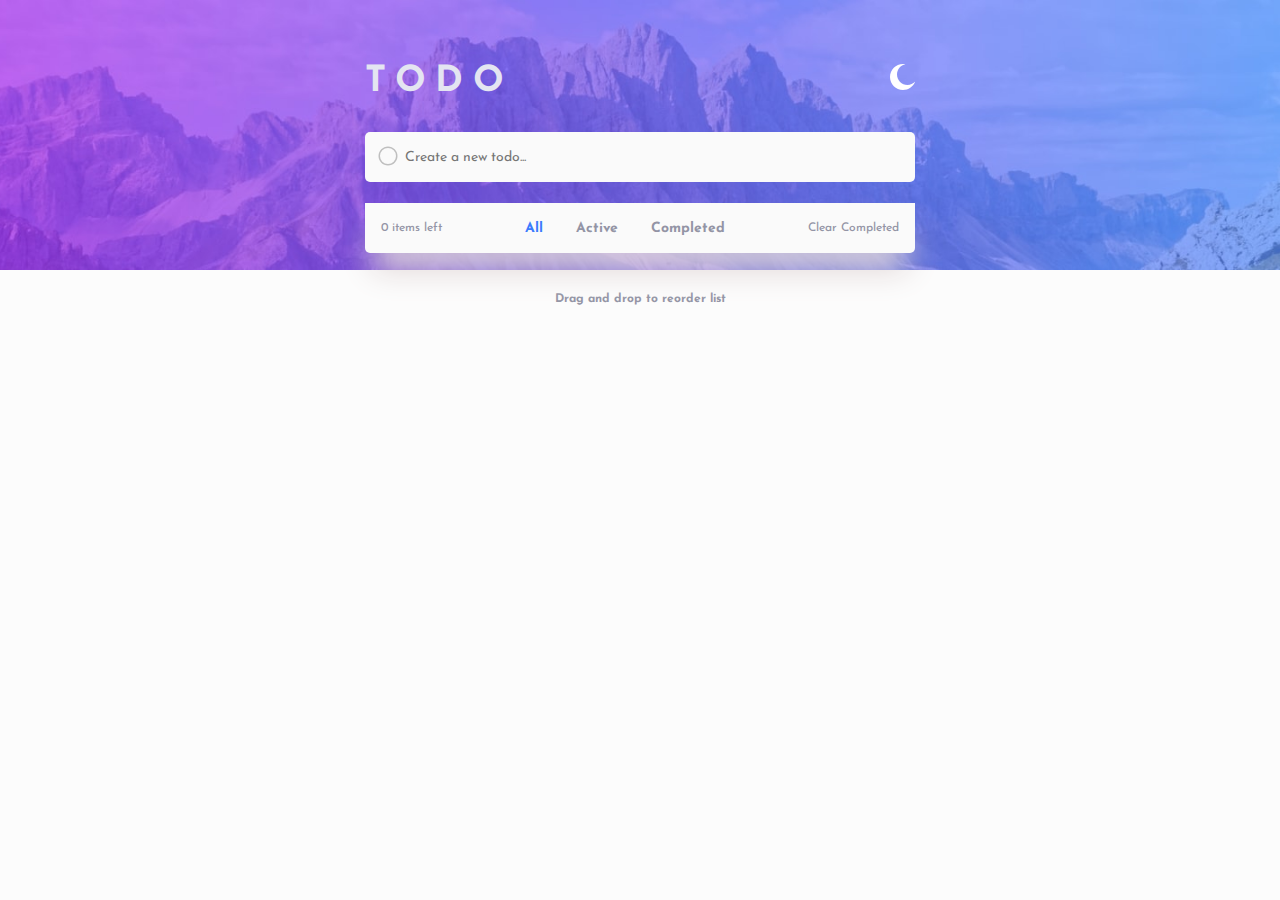
<file: index.html>
<!DOCTYPE html>
<html lang="en">
  <head>
    <meta charset="UTF-8" />
    <meta http-equiv="X-UA-Compatible" content="IE=edge" />
    <meta name="viewport" content="width=device-width, initial-scale=1.0" />
    <link rel="stylesheet" href="./style.css" />
    <title>TODO APP</title>
  </head>
  <body>
    <main>
      <!-- <h1>hello</h1> -->
      <div class="background-img">
        <!-- <img src="../images/bg-mobile-light.jpg" alt="" /> -->
        <div class="logoandtoggle section">
          <h1 class="logo">TODO</h1>
          <button class="toggle">
            <span>
              <svg xmlns="http://www.w3.org/2000/svg" width="26" height="26">
                <path
                  fill="#FFF"
                  fill-rule="evenodd"
                  d="M13 0c.81 0 1.603.074 2.373.216C10.593 1.199 7 5.43 7 10.5 7 16.299 11.701 21 17.5 21c2.996 0 5.7-1.255 7.613-3.268C23.22 22.572 18.51 26 13 26 5.82 26 0 20.18 0 13S5.82 0 13 0z"
                />
              </svg>
            </span>
            <span class="donot">
              <svg xmlns="http://www.w3.org/2000/svg" width="26" height="26" >
                <path
                  fill="#FFF"
                  fill-rule="evenodd"
                  d="M13 21a1 1 0 011 1v3a1 1 0 11-2 0v-3a1 1 0 011-1zm-5.657-2.343a1 1 0 010 1.414l-2.121 2.121a1 1 0 01-1.414-1.414l2.12-2.121a1 1 0 011.415 0zm12.728 0l2.121 2.121a1 1 0 01-1.414 1.414l-2.121-2.12a1 1 0 011.414-1.415zM13 8a5 5 0 110 10 5 5 0 010-10zm12 4a1 1 0 110 2h-3a1 1 0 110-2h3zM4 12a1 1 0 110 2H1a1 1 0 110-2h3zm18.192-8.192a1 1 0 010 1.414l-2.12 2.121a1 1 0 01-1.415-1.414l2.121-2.121a1 1 0 011.414 0zm-16.97 0l2.121 2.12A1 1 0 015.93 7.344L3.808 5.222a1 1 0 011.414-1.414zM13 0a1 1 0 011 1v3a1 1 0 11-2 0V1a1 1 0 011-1z"
                />
              </svg>
            </span>
          </button>
        </div>
        <div class="lab section">
          <form action="" class="formheader">
           <input type="text" placeholder="Create a new todo..." class="main-input"></input> 
           <span class="circle"> <img src="../images/radio_button_unchecked_FILL0_wght300_GRAD0_opsz24.svg" alt="circle"></span>
      <button class="labeltick" type="submit"> 
            <img src="../images/done_FILL0_wght100_GRAD0_opsz24.svg" alt=""></button> 
          </form>
        </div>

        <div class="list-container section">
          <!-- <div class="holdertext"><h4>- - Nothing to see here yet! - -</h4></div> -->
          <ul class="list-start">
          </ul>
          <div class="main-li countandclear">
            <h5 class="once">0 items left</h5> 
            <div class="buttonsalias">
            <ul class="forbtnsalias">
              <li class="singlebtn">
                <button class="btn active" data-id="all">all</button>
              </li>
              <li class="singlebtn">
                <button class="btn" data-id="active">active</button>
              </li>
              <li class="singlebtn">
                <button class="btn" data-id="completed">completed</button>
              </li>
            </ul> 
          </div>
            <button class="removebtn">clear completed</button>
          </div>
      
        </div>
        <div class="three-footer-btns section">
          <ul class="forbtns">
            <li class="singlebtn">
              <button class="btn active" data-id="all">all</button>
            </li>
            <li class="singlebtn">
              <button class="btn" data-id="active">active</button>
            </li>
            <li class="singlebtn">
              <button class="btn" data-id="completed">completed</button>
            </li>
          </ul> 
        </div>
        <h6 class="end">Drag and drop to reorder list</h6>
      </div>
    </main>
    <script src="./src/app.js" type="module"></script>
  </body>
</html>
</file>
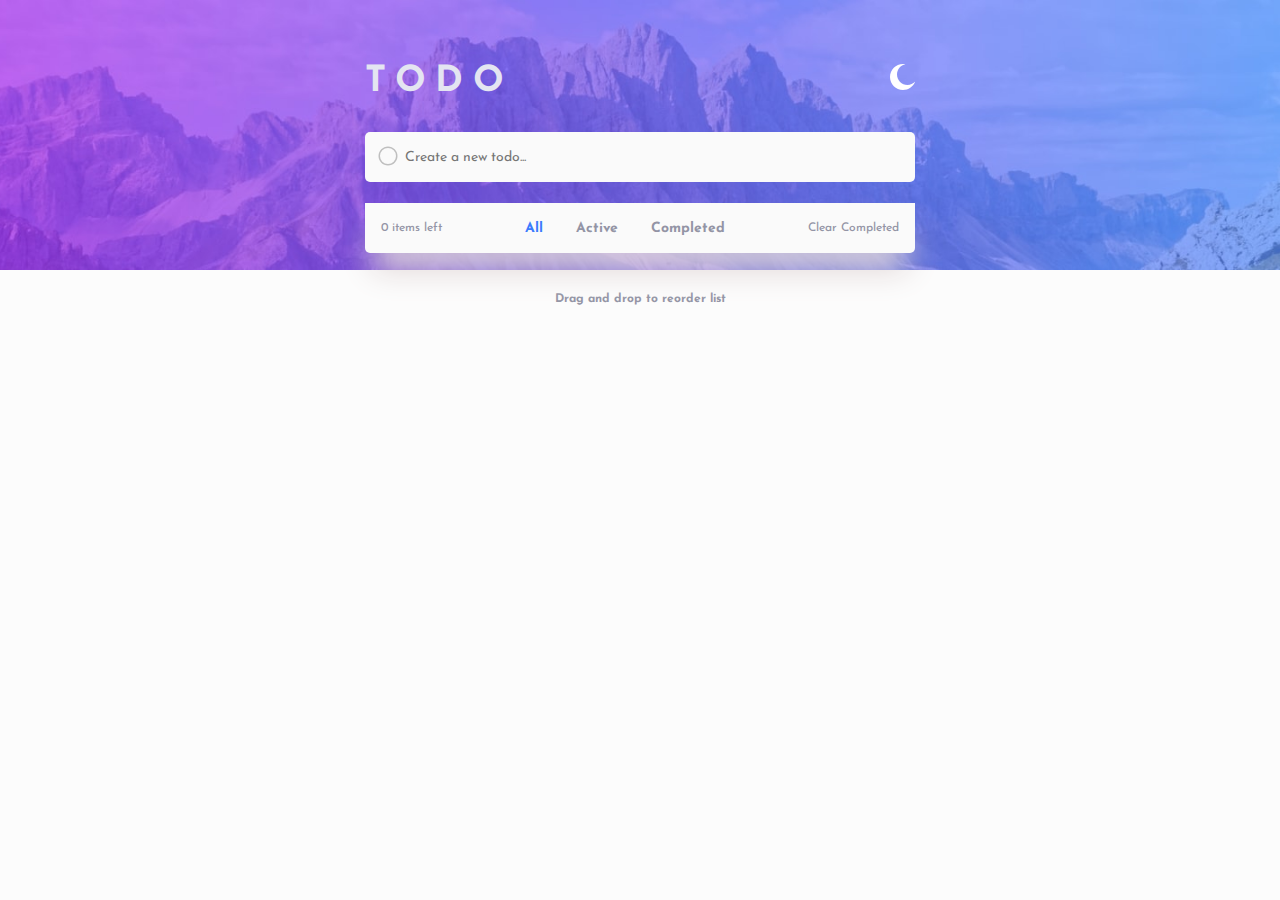
<file: src/index.html>
<!DOCTYPE html>
<html lang="en">
  <head>
    <meta charset="UTF-8" />
    <meta http-equiv="X-UA-Compatible" content="IE=edge" />
    <meta name="viewport" content="width=device-width, initial-scale=1.0" />
    <link rel="stylesheet" href="./style.css" />
    <title>TODO APP</title>
  </head>
  <body>
    <main>
      <!-- <h1>hello</h1> -->
      <div class="background-img">
        <!-- <img src="../images/bg-mobile-light.jpg" alt="" /> -->
        <div class="logoandtoggle section">
          <h1 class="logo">TODO</h1>
          <button class="toggle">
            <span>
              <svg xmlns="http://www.w3.org/2000/svg" width="26" height="26">
                <path
                  fill="#FFF"
                  fill-rule="evenodd"
                  d="M13 0c.81 0 1.603.074 2.373.216C10.593 1.199 7 5.43 7 10.5 7 16.299 11.701 21 17.5 21c2.996 0 5.7-1.255 7.613-3.268C23.22 22.572 18.51 26 13 26 5.82 26 0 20.18 0 13S5.82 0 13 0z"
                />
              </svg>
            </span>
            <span class="donot">
              <svg xmlns="http://www.w3.org/2000/svg" width="26" height="26" >
                <path
                  fill="#FFF"
                  fill-rule="evenodd"
                  d="M13 21a1 1 0 011 1v3a1 1 0 11-2 0v-3a1 1 0 011-1zm-5.657-2.343a1 1 0 010 1.414l-2.121 2.121a1 1 0 01-1.414-1.414l2.12-2.121a1 1 0 011.415 0zm12.728 0l2.121 2.121a1 1 0 01-1.414 1.414l-2.121-2.12a1 1 0 011.414-1.415zM13 8a5 5 0 110 10 5 5 0 010-10zm12 4a1 1 0 110 2h-3a1 1 0 110-2h3zM4 12a1 1 0 110 2H1a1 1 0 110-2h3zm18.192-8.192a1 1 0 010 1.414l-2.12 2.121a1 1 0 01-1.415-1.414l2.121-2.121a1 1 0 011.414 0zm-16.97 0l2.121 2.12A1 1 0 015.93 7.344L3.808 5.222a1 1 0 011.414-1.414zM13 0a1 1 0 011 1v3a1 1 0 11-2 0V1a1 1 0 011-1z"
                />
              </svg>
            </span>
          </button>
        </div>
        <div class="lab section">
          <form action="" class="formheader">
           <input type="text" placeholder="Create a new todo..." class="main-input"></input> 
           <span class="circle"> <img src="../images/radio_button_unchecked_FILL0_wght300_GRAD0_opsz24.svg" alt="circle"></span>
      <button class="labeltick" type="submit"> 
            <img src="../images/done_FILL0_wght100_GRAD0_opsz24.svg" alt=""></button> 
          </form>
        </div>

        <div class="list-container section">
          <!-- <div class="holdertext"><h4>- - Nothing to see here yet! - -</h4></div> -->
          <ul class="list-start">
          </ul>
          <div class="main-li countandclear">
            <h5 class="once">0 items left</h5> 
            <div class="buttonsalias">
            <ul class="forbtnsalias">
              <li class="singlebtn">
                <button class="btn active" data-id="all">all</button>
              </li>
              <li class="singlebtn">
                <button class="btn" data-id="active">active</button>
              </li>
              <li class="singlebtn">
                <button class="btn" data-id="completed">completed</button>
              </li>
            </ul> 
          </div>
            <button class="removebtn">clear completed</button>
          </div>
      
        </div>
        <div class="three-footer-btns section">
          <ul class="forbtns">
            <li class="singlebtn">
              <button class="btn active" data-id="all">all</button>
            </li>
            <li class="singlebtn">
              <button class="btn" data-id="active">active</button>
            </li>
            <li class="singlebtn">
              <button class="btn" data-id="completed">completed</button>
            </li>
          </ul> 
        </div>
        <h6 class="end">Drag and drop to reorder list</h6>
      </div>
    </main>
    <script src="./app.js" type="module"></script>
  </body>
</html>
</file>
<file: style.css>
@import url("https://fonts.googleapis.com/css2?family=Josefin+Sans:wght@400;700&display=swap");
* {
  margin: 0;
  padding: 0;
  box-sizing: border-box;
}
:root {
  --BrightBlue: hsl(220, 98%, 61%);
  --CheckBackground: linear-gradient(
    to right,
    hsl(192, 100%, 67%),
    hsl(280, 87%, 65%)
  );
  /* light theme */
  --Backmain: hsl(0, 0%, 98%);
  --VeryLightGrayishBlue: hsl(236, 33%, 92%);
  --LightGrayishBlue: hsl(233, 11%, 84%);
  --fontColor: hsl(236, 9%, 61%);
  --fontColorBottom: hsl(236, 9%, 61%);
  --shadow: 0px 25px 32px -7px #e2d8d8;
  --Body: rgb(252, 252, 252);
  --backgrdurl: url("../images/bg-mobile-light.jpg") center/cover no-repeat;
  --backgrdurldsk: url(../images/bg-desktop-light.jpg) center/cover no-repeat;
  --borderradii: 5px;
  --filterval: contrast(0%) brightness(150%);
  --transition: all 0.5s linear;
  --caretColor: var(--BrightBlue);
  --hoverColor: hsl(235, 15%, 32%); /* --VeryDarkGrayishBlue:  */
}
.dark-theme {
  --backgrdurl: url("../images/bg-mobile-dark.jpg") center/cover no-repeat;
  --backgrdurldsk: url(../images/bg-desktop-dark.jpg) center/cover no-repeat;
  --Backmain: hsl(235, 24%, 19%); /*VeryDarkDesaturatedBlu */
  --Body: hsl(235, 21%, 11%); /* VeryDarkBlue */
  /* --fontColor: hsl(236, 9%, 61%); DarkGrayishBlue */
  --fontColor: hsl(234, 39%, 85%);
  --transition: all 0.5s linear;
  --shadow: none;
  --filterval: contrast(50%) brightness(150%); /*for the circle and cross*/
  --caretColor: var(--BrightBlue);
  --hoverColor: hsl(236, 33%, 92%); /*--LightGrayishBluehover */
}
body {
  font-family: "Josefin Sans", sans-serif;
  font-size: 18px;
  background: var(--Body);
  transition: var(--transition);
  /* 
- Font size: 18px */
}

main {
  max-height: 100vh;
  max-width: 100vw;
}
hr {
  opacity: 25%;
}
.section {
  margin-left: 2rem;
  margin-right: 2rem;
}
/* for image */
.background-img {
  background: var(--backgrdurl);
  height: 29vh;
  min-height: 230px;
  transition: var(--transition);
}
/* for logo and toggle */
.logoandtoggle {
  display: flex;
  justify-content: space-between;
  padding-top: 3.5rem;
  padding-bottom: 1.3rem;
  transition: var(--transition);
}
.logo {
  color: var(--VeryLightGrayishBlue);
  letter-spacing: 0.6rem;
  align-self: center;
}
.toggle {
  background: transparent;
  outline: none;
  border: none;
  max-width: 25px;
  height: auto;
  display: flex;
  overflow: hidden;
  transition: var(--transition);
  cursor: pointer;
}
/* .same {
  transform: translate(-100%, 0%);

} */
.donot {
  display: none;
}
.lab {
  height: auto;
  position: relative;
  transition: var(--transition);
}
.main-input {
  width: 100%;
  padding: 1.1rem 2.5rem;
  outline: none;
  border: none;
  border-radius: var(--borderradii);
  font-family: "Josefin Sans", sans-serif;
  font-size: 14px;
  align-self: flex-end;
  background-color: var(--Backmain);
  color: var(--fontColor);
  margin-bottom: 1.3rem;
  transition: var(--transition);
  caret-color: var(--caretColor);
}
.circle {
  position: absolute;
  left: 2%;
  top: 17%;
  /* color: var(white); */
  filter: var(--filterval);
  transition: all 1s ease-in;
}
.labeltick {
  position: absolute;
  top: 15%;
  right: 3%;
  filter: contrast(0.3);
  background: transparent;
  border: none;
  cursor: pointer;
  display: none;
}
.show-tick {
  display: block;
}
.holdertext {
  padding: 1.1rem 2.5rem;
  text-align: center;
  background-color: var(--Backmain);
  border-radius: 5px 5px 0 0;
  transition: var(--transition);
  color: var(--fontColor);
}
.main-li {
  position: relative;
  list-style: none;
  background-color: var(--Backmain);
  /* background-color: gray; */
  padding: 1.1rem 2.5rem;
  font-size: 14px;
  transition: var(--transition);
}

.draggable {
  cursor: pointer;
}
.just-one {
  color: var(--fontColor);
}
.another-one {
  text-decoration: line-through;
  color: grey;
  transition: var(--transition);
}

.tick-circle,
.cross-tick {
  position: absolute;
  background: transparent;
  border: none;
}

.tick-circle {
  left: 2%;
  top: 25%;
  transition: all 1s ease-in;
  cursor: pointer;
}
.cross-tick {
  right: 3%;
  bottom: 35%;
  filter: var(--filterval);
  transition: all 0.5s ease-in;
  cursor: pointer;
}
.tickmark {
  position: absolute;
  left: 7px;
  top: 8px;
  display: none;
}
.checked {
  display: block;
  background-image: var(--CheckBackground);
  border-radius: 50%;
  padding: 5px;
  top: 1px;
  left: 2px;
}
.just-fill {
  filter: var(--filterval);
}

.countandclear {
  padding-left: 1rem;
  padding-right: 1rem;
  display: flex;
  justify-content: space-between;
  align-items: center;
  box-shadow: var(--shadow);
  margin-bottom: 1rem;
  border-radius: 0 0 5px 5px;
  transition: var(--transition);
}
.removebtn {
  background: transparent;
  outline: none;
  border: none;
  text-transform: capitalize;
  font-family: inherit;
  color: var(--fontColorBottom);
  font-weight: 500;
  font-size: 12px;
  /* opacity: 50%; */
  cursor: pointer;
  transition: var(--transition);
}

.once {
  color: var(--fontColorBottom);
  font-size: 12px;
  font-weight: 500;
}
/* main list */
/* footer btns */
.three-footer-btns {
  box-shadow: var(--shadow);
  margin-bottom: 2.5rem;
  transition: var(--transition);
}
.forbtns {
  /* background-color: var(--VeryLightGray); */
  background: var(--Backmain); /* rgb(252, 245, 245)*/
  padding: 1.1rem 2.5rem;
  border-radius: 5px;
  display: flex;
  justify-content: space-evenly;
  list-style: none;
  text-align: center;
  transition: var(--transition);
}
.btn {
  background: transparent;
  font-family: inherit;
  font-weight: 700;
  border: none;
  text-decoration: none;
  color: var(--fontColorBottom);
  font-size: 14px;
  cursor: pointer;
  text-transform: capitalize;
}
.btn:hover:not(.active),
.removebtn:hover {
  color: var(--hoverColor);
  transition: var(--transition);
}
.active {
  color: var(--BrightBlue);
}
.buttonsalias {
  display: none;
}
@media screen and (min-width: 800px) {
  .lab,
  .list-container,
  .logoandtoggle {
    width: 60vw;
    max-width: 550px;
    margin: 0 auto;
  }

  .logoandtoggle {
    padding-top: 4rem;
    padding-bottom: 2rem;
  }
  .background-img {
    background: var(--backgrdurldsk);
    height: 30vh;
    min-height: 230px;
  }
  .countandclear {
    margin-bottom: 2.5rem;
  }

  .buttonsalias {
    max-width: inherit;
    display: flex;
    justify-content: space-between;
    padding: 0 0;
  }
  .forbtnsalias {
    width: 200px;
    list-style: none;
    display: flex;
    justify-content: space-between;
  }
  .three-footer-btns {
    display: none;
  }
  .cross-tick {
    display: none;
  }
  .main-li:hover .cross-tick {
    display: block;
    transition: all 1s linear;
  }
}
.end {
  text-align: center;
  color: var(--fontColorBottom);
  transition: var(--transition);
}
</file>
<file: src/style.css>
@import url("https://fonts.googleapis.com/css2?family=Josefin+Sans:wght@400;700&display=swap");
* {
  margin: 0;
  padding: 0;
  box-sizing: border-box;
}
:root {
  --BrightBlue: hsl(220, 98%, 61%);
  --CheckBackground: linear-gradient(
    to right,
    hsl(192, 100%, 67%),
    hsl(280, 87%, 65%)
  );
  /* light theme */
  --Backmain: hsl(0, 0%, 98%);
  --VeryLightGrayishBlue: hsl(236, 33%, 92%);
  --LightGrayishBlue: hsl(233, 11%, 84%);
  --fontColor: hsl(236, 9%, 61%);
  --fontColorBottom: hsl(236, 9%, 61%);
  --shadow: 0px 25px 32px -7px #e2d8d8;
  --Body: rgb(252, 252, 252);
  --backgrdurl: url("../images/bg-mobile-light.jpg") center/cover no-repeat;
  --backgrdurldsk: url(../images/bg-desktop-light.jpg) center/cover no-repeat;
  --borderradii: 5px;
  --filterval: contrast(0%) brightness(150%);
  --transition: all 0.5s linear;
  --caretColor: var(--BrightBlue);
  --hoverColor: hsl(235, 15%, 32%); /* --VeryDarkGrayishBlue:  */
}
.dark-theme {
  --backgrdurl: url("../images/bg-mobile-dark.jpg") center/cover no-repeat;
  --backgrdurldsk: url(../images/bg-desktop-dark.jpg) center/cover no-repeat;
  --Backmain: hsl(235, 24%, 19%); /*VeryDarkDesaturatedBlu */
  --Body: hsl(235, 21%, 11%); /* VeryDarkBlue */
  /* --fontColor: hsl(236, 9%, 61%); DarkGrayishBlue */
  --fontColor: hsl(234, 39%, 85%);
  --transition: all 0.5s linear;
  --shadow: none;
  --filterval: contrast(50%) brightness(150%); /*for the circle and cross*/
  --caretColor: var(--BrightBlue);
  --hoverColor: hsl(236, 33%, 92%); /*--LightGrayishBluehover */
}
body {
  font-family: "Josefin Sans", sans-serif;
  font-size: 18px;
  background: var(--Body);
  transition: var(--transition);
  /* 
- Font size: 18px */
}

main {
  max-height: 100vh;
  max-width: 100vw;
}
hr {
  opacity: 25%;
}
.section {
  margin-left: 2rem;
  margin-right: 2rem;
}
/* for image */
.background-img {
  background: var(--backgrdurl);
  height: 29vh;
  min-height: 230px;
  transition: var(--transition);
}
/* for logo and toggle */
.logoandtoggle {
  display: flex;
  justify-content: space-between;
  padding-top: 3.5rem;
  padding-bottom: 1.3rem;
  transition: var(--transition);
}
.logo {
  color: var(--VeryLightGrayishBlue);
  letter-spacing: 0.6rem;
  align-self: center;
}
.toggle {
  background: transparent;
  outline: none;
  border: none;
  max-width: 25px;
  height: auto;
  display: flex;
  overflow: hidden;
  transition: var(--transition);
  cursor: pointer;
}
/* .same {
  transform: translate(-100%, 0%);

} */
.donot {
  display: none;
}
.lab {
  height: auto;
  position: relative;
  transition: var(--transition);
}
.main-input {
  width: 100%;
  padding: 1.1rem 2.5rem;
  outline: none;
  border: none;
  border-radius: var(--borderradii);
  font-family: "Josefin Sans", sans-serif;
  font-size: 14px;
  align-self: flex-end;
  background-color: var(--Backmain);
  color: var(--fontColor);
  margin-bottom: 1.3rem;
  transition: var(--transition);
  caret-color: var(--caretColor);
}
.circle {
  position: absolute;
  left: 2%;
  top: 17%;
  /* color: var(white); */
  filter: var(--filterval);
  transition: all 1s ease-in;
}
.labeltick {
  position: absolute;
  top: 15%;
  right: 3%;
  filter: contrast(0.3);
  background: transparent;
  border: none;
  cursor: pointer;
  display: none;
}
.show-tick {
  display: block;
}
.holdertext {
  padding: 1.1rem 2.5rem;
  text-align: center;
  background-color: var(--Backmain);
  border-radius: 5px 5px 0 0;
  transition: var(--transition);
  color: var(--fontColor);
}
.main-li {
  position: relative;
  list-style: none;
  background-color: var(--Backmain);
  /* background-color: gray; */
  padding: 1.1rem 2.5rem;
  font-size: 14px;
  transition: var(--transition);
}

.draggable {
  cursor: pointer;
}
.just-one {
  color: var(--fontColor);
}
.another-one {
  text-decoration: line-through;
  color: grey;
  transition: var(--transition);
}

.tick-circle,
.cross-tick {
  position: absolute;
  background: transparent;
  border: none;
}

.tick-circle {
  left: 2%;
  top: 25%;
  transition: all 1s ease-in;
  cursor: pointer;
}
.cross-tick {
  right: 3%;
  bottom: 35%;
  filter: var(--filterval);
  transition: all 0.5s ease-in;
  cursor: pointer;
}
.tickmark {
  position: absolute;
  left: 7px;
  top: 8px;
  display: none;
}
.checked {
  display: block;
  background-image: var(--CheckBackground);
  border-radius: 50%;
  padding: 5px;
  top: 1px;
  left: 2px;
}
.just-fill {
  filter: var(--filterval);
}

.countandclear {
  padding-left: 1rem;
  padding-right: 1rem;
  display: flex;
  justify-content: space-between;
  align-items: center;
  box-shadow: var(--shadow);
  margin-bottom: 1rem;
  border-radius: 0 0 5px 5px;
  transition: var(--transition);
}
.removebtn {
  background: transparent;
  outline: none;
  border: none;
  text-transform: capitalize;
  font-family: inherit;
  color: var(--fontColorBottom);
  font-weight: 500;
  font-size: 12px;
  /* opacity: 50%; */
  cursor: pointer;
  transition: var(--transition);
}

.once {
  color: var(--fontColorBottom);
  font-size: 12px;
  font-weight: 500;
}
/* main list */
/* footer btns */
.three-footer-btns {
  box-shadow: var(--shadow);
  margin-bottom: 2.5rem;
  transition: var(--transition);
}
.forbtns {
  /* background-color: var(--VeryLightGray); */
  background: var(--Backmain); /* rgb(252, 245, 245)*/
  padding: 1.1rem 2.5rem;
  border-radius: 5px;
  display: flex;
  justify-content: space-evenly;
  list-style: none;
  text-align: center;
  transition: var(--transition);
}
.btn {
  background: transparent;
  font-family: inherit;
  font-weight: 700;
  border: none;
  text-decoration: none;
  color: var(--fontColorBottom);
  font-size: 14px;
  cursor: pointer;
  text-transform: capitalize;
}
.btn:hover:not(.active),
.removebtn:hover {
  color: var(--hoverColor);
  transition: var(--transition);
}
.active {
  color: var(--BrightBlue);
}
.buttonsalias {
  display: none;
}
@media screen and (min-width: 800px) {
  .lab,
  .list-container,
  .logoandtoggle {
    width: 60vw;
    max-width: 550px;
    margin: 0 auto;
  }

  .logoandtoggle {
    padding-top: 4rem;
    padding-bottom: 2rem;
  }
  .background-img {
    background: var(--backgrdurldsk);
    height: 30vh;
    min-height: 230px;
  }
  .countandclear {
    margin-bottom: 2.5rem;
  }

  .buttonsalias {
    max-width: inherit;
    display: flex;
    justify-content: space-between;
    padding: 0 0;
  }
  .forbtnsalias {
    width: 200px;
    list-style: none;
    display: flex;
    justify-content: space-between;
  }
  .three-footer-btns {
    display: none;
  }
  .cross-tick {
    display: none;
  }
  .main-li:hover .cross-tick {
    display: block;
    transition: all 1s linear;
  }
}
.end {
  text-align: center;
  color: var(--fontColorBottom);
  transition: var(--transition);
}
</file>
